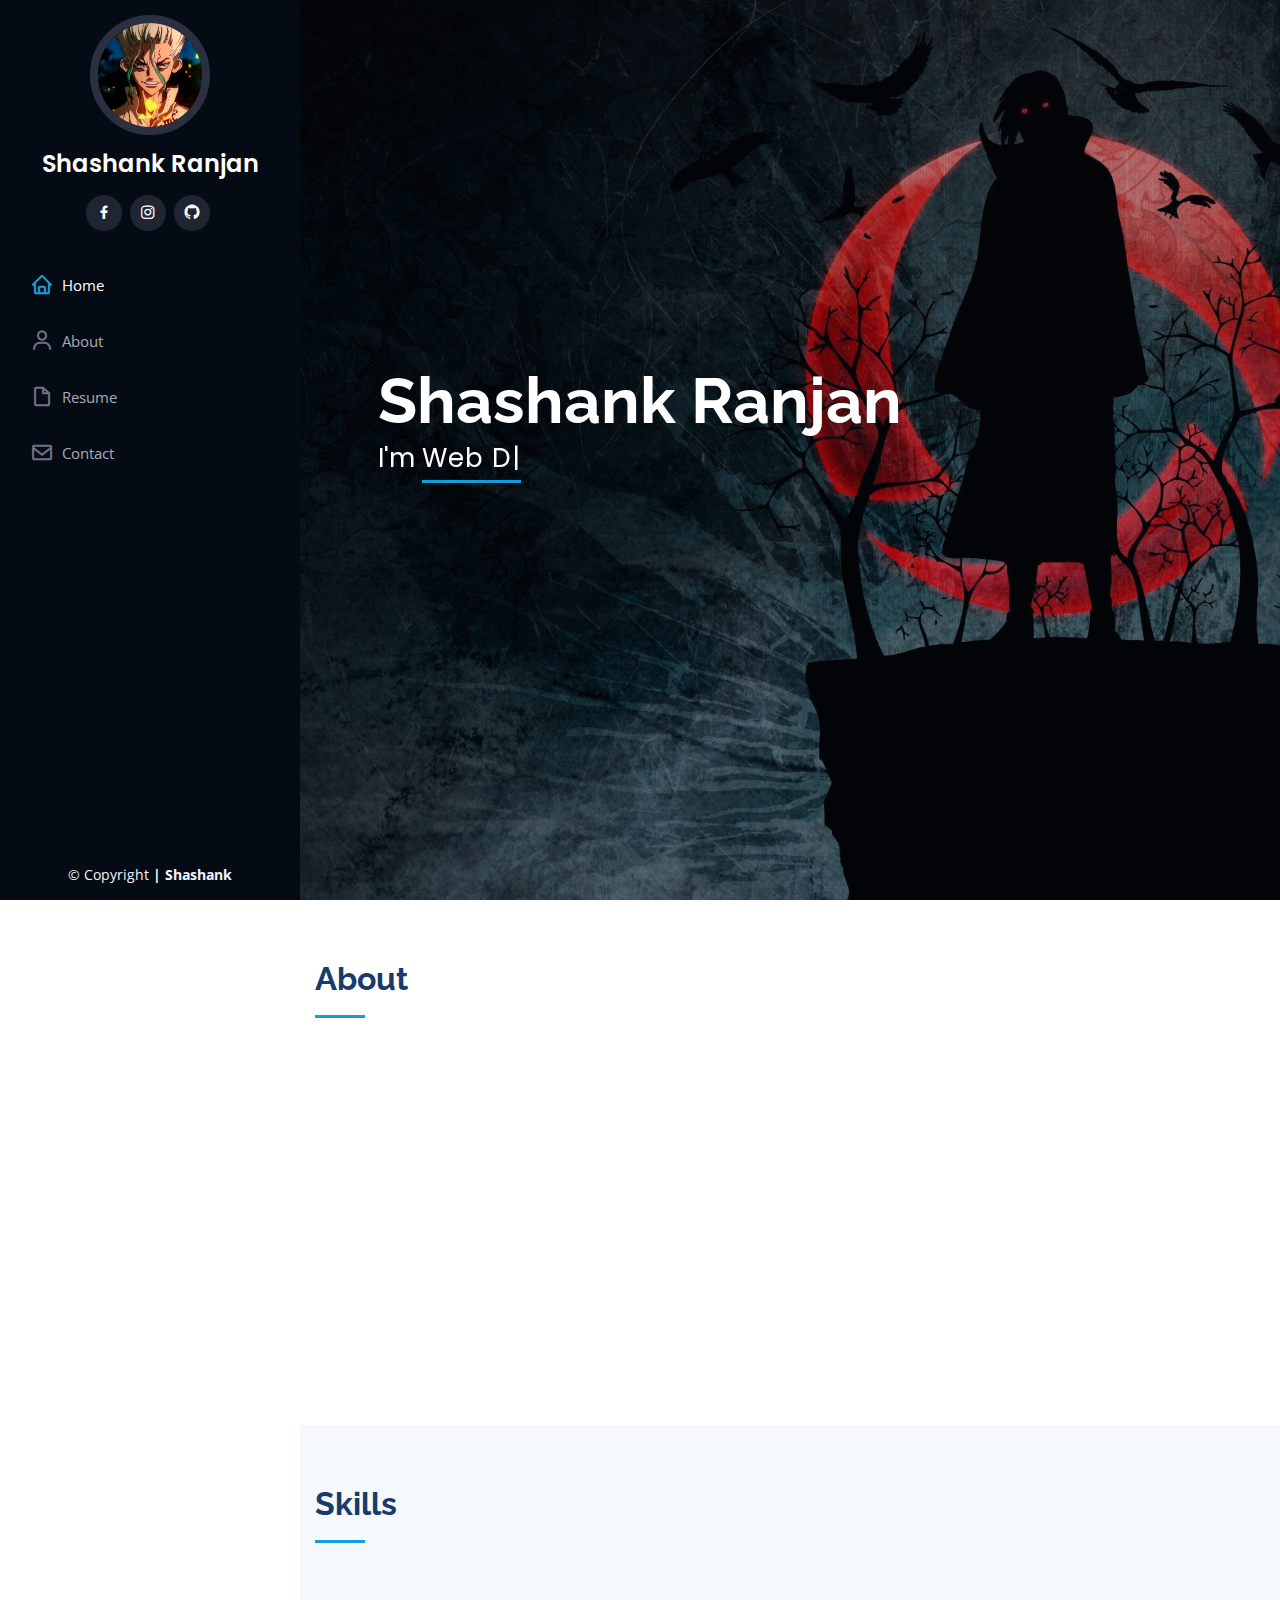
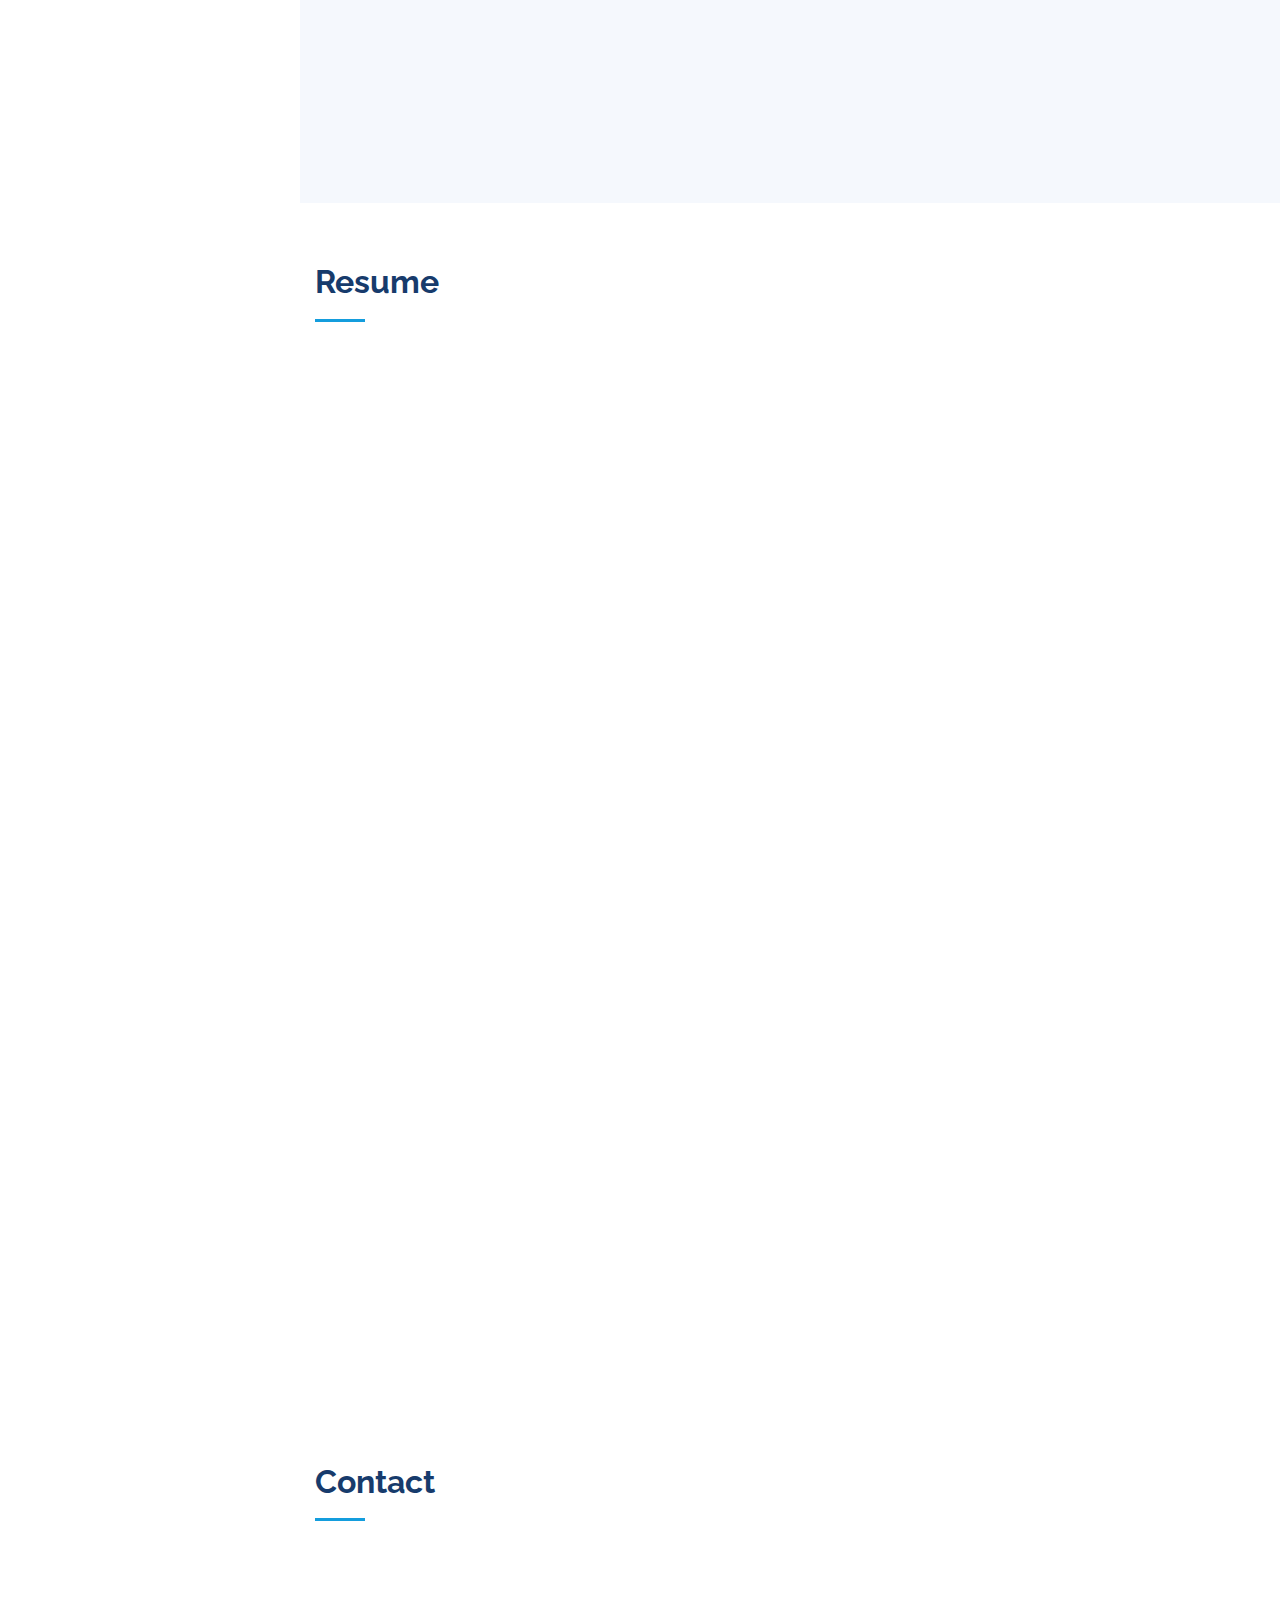
<file: index.html>
<!DOCTYPE html>
<html lang="en">

<head>
  <meta charset="utf-8">
  <meta content="width=device-width, initial-scale=1.0" name="viewport">

  <title>Portfolio</title>
  <meta content="" name="description">
  <meta content="" name="keywords">

  <!-- Favicons -->
  <link href="assets/img/skull.jpg" rel="icon">
  <link href="assets/img/apple-touch-icon.png" rel="apple-touch-icon">

  <!-- Google Fonts -->
  <link href="https://fonts.googleapis.com/css?family=Open+Sans:300,300i,400,400i,600,600i,700,700i|Raleway:300,300i,400,400i,500,500i,600,600i,700,700i|Poppins:300,300i,400,400i,500,500i,600,600i,700,700i" rel="stylesheet">

  <!-- Vendor CSS Files -->
  <link href="assets/vendor/bootstrap/css/bootstrap.min.css" rel="stylesheet">
  <link href="assets/vendor/icofont/icofont.min.css" rel="stylesheet">
  <link href="assets/vendor/boxicons/css/boxicons.min.css" rel="stylesheet">
  <link href="assets/vendor/venobox/venobox.css" rel="stylesheet">
  <link href="assets/vendor/owl.carousel/assets/owl.carousel.min.css" rel="stylesheet">
  <link href="assets/vendor/aos/aos.css" rel="stylesheet">


  <link href="assets/css/style.css" rel="stylesheet">


</head>

<body>


  <button type="button" class="mobile-nav-toggle d-xl-none"><i class="icofont-navigation-menu"></i></button>


  <header id="header">
    <div class="d-flex flex-column">

      <div class="profile">
        <img src="assets/img/sn.png" alt="" class="img-fluid rounded-circle">
        <h1 class="text-light"><a href="index.html">Shashank Ranjan</a></h1>
        <div class="social-links mt-3 text-center">
          <a href="https://www.facebook.com/profile.php?id=100008294084945" class="facebook"><i class="bx bxl-facebook"></i></a>
          <a href="https://instagram.com/ig_immortal__gaming__?igshid=1woh7ua8ydii" class="instagram"><i class="bx bxl-instagram"></i></a>
          <a href="https://github.com/IM-Shashank1" class="github"><i class="bx bxl-github"></i></a>
        </div>
      </div>

      <nav class="nav-menu">
        <ul>
          <li class="active"><a href="index.html"><i class="bx bx-home"></i> <span>Home</span></a></li>
          <li><a href="#about"><i class="bx bx-user"></i> <span>About</span></a></li>
          <li><a href="#resume"><i class="bx bx-file-blank"></i> <span>Resume</span></a></li>
          <li><a href="#contact"><i class="bx bx-envelope"></i> Contact</a></li>

        </ul>
      </nav>
      <button type="button" class="mobile-nav-toggle d-xl-none"><i class="icofont-navigation-menu"></i></button>

    </div>
  </header>


  <section id="hero" class="d-flex flex-column justify-content-center align-items-center">
    <div class="hero-container" data-aos="fade-in">
      <h1>Shashank Ranjan</h1>
      <p>I'm <span class="typed" data-typed-items="Web Designer, Developer, Freelancer, Programmer"></span></p>
    </div>
  </section>

  <main id="main">


    <section id="about" class="about">
      <div class="container">

        <div class="section-title">
          <h2>About</h2>
          <p></p>
        </div>

        <div class="row">
          <div class="col-lg-4" data-aos="fade-right">
            <img src="assets/img/face.png" class="img-fluid" alt="">
          </div>
          <div class="col-lg-8 pt-4 pt-lg-0 content" data-aos="fade-left">
            <h3>Full Stack Web Developer &amp; Graphic Designer.</h3>
            <p class="font-italic">
            </p>
            <div class="row">
              <div class="col-lg-6">
                <ul>
                  <li><i class="icofont-rounded-right"></i> <strong>Birthday:</strong> 7 NOV 1998</li>
                  <li><i class="icofont-rounded-right"></i> <strong>Website:</strong> https://im-shashank.000webhostapp.com/</li>
                  <li><i class="icofont-rounded-right"></i> <strong>Phone:</strong> +91 916xxxxx89</li>
                  <li><i class="icofont-rounded-right"></i> <strong>City:</strong> Delhi, India</li>
                </ul>
              </div>
              <div class="col-lg-6">
                <ul>
                  <li><i class="icofont-rounded-right"></i> <strong>Age:</strong> 22</li>
                  <li><i class="icofont-rounded-right"></i> <strong>Degree:</strong> Graduation (In Progress)</li>
                  <li><i class="icofont-rounded-right"></i> <strong>PhEmailone:</strong> iimmortal61@gmail.com</li>
                  <li><i class="icofont-rounded-right"></i> <strong>Freelance:</strong> Available</li>
                </ul>
              </div>
            </div>
          </div>
        </div>

      </div>
    </section>

    <section id="skills" class="skills section-bg">
      <div class="container">

        <div class="section-title">
          <h2>Skills</h2>
        </div>

        <div class="row skills-content">

          <div class="col-lg-6" data-aos="fade-up">

            <div class="progress">
              <span class="skill">HTML <i class="val">100%</i></span>
              <div class="progress-bar-wrap">
                <div class="progress-bar" role="progressbar" aria-valuenow="100" aria-valuemin="0" aria-valuemax="100"></div>
              </div>
            </div>

            <div class="progress">
              <span class="skill">CSS <i class="val">90%</i></span>
              <div class="progress-bar-wrap">
                <div class="progress-bar" role="progressbar" aria-valuenow="90" aria-valuemin="0" aria-valuemax="100"></div>
              </div>
            </div>

            <div class="progress">
              <span class="skill">Web pentesting <i class="val">75%</i></span>
              <div class="progress-bar-wrap">
                <div class="progress-bar" role="progressbar" aria-valuenow="75" aria-valuemin="0" aria-valuemax="100"></div>
              </div>
            </div>

          </div>

          <div class="col-lg-6" data-aos="fade-up" data-aos-delay="100">

            <div class="progress">
              <span class="skill">Python Programming <i class="val">80%</i></span>
              <div class="progress-bar-wrap">
                <div class="progress-bar" role="progressbar" aria-valuenow="80" aria-valuemin="0" aria-valuemax="100"></div>
              </div>
            </div>

            <div class="progress">
              <span class="skill">Information Security <i class="val">90%</i></span>
              <div class="progress-bar-wrap">
                <div class="progress-bar" role="progressbar" aria-valuenow="90" aria-valuemin="0" aria-valuemax="100"></div>
              </div>
            </div>

            <div class="progress">
              <span class="skill">Photoshop <i class="val">55%</i></span>
              <div class="progress-bar-wrap">
                <div class="progress-bar" role="progressbar" aria-valuenow="55" aria-valuemin="0" aria-valuemax="100"></div>
              </div>
            </div>

          </div>

        </div>

      </div>
    </section>
    <section id="resume" class="resume">
      <div class="container">

        <div class="section-title">
          <h2>Resume</h2>
          <p></p>
        </div>

        <div class="row">
          <div class="col-lg-6" data-aos="fade-up">
            <h3 class="resume-title">Sumary</h3>
            <div class="resume-item pb-0">
              <h4>Shashank Ranjan</h4>
              <p><em></em></p>
              <ul>
                <li>Faridabad, India</li>
                <li>(+91) 9162xxxx89</li>
                <li>iimmortal@gmail.com</li>
              </ul>
            </div>

            <h3 class="resume-title">Education</h3>
            <div class="resume-item">
              <h4>BACHELOR OF TECHNOLOGY IN COMPUTER SCIENCE ENGINEERING</h4>
              <h5>2018 - 2022 (In Progress)</h5>
              <p><em>Manav Rachna International Institute of Research & Studies</em></p>
              <p><em>Average SGPA - 7.6</em></p>
            </div>
            <div class="resume-item">
              <h4>Certification In Info security</h4>
              <h5>2017</h5>
              <p><em>ICETL,Patna</em></p>
              <p><em>Grade - A+</em></p>
            </div>
            <div class="resume-item">
              <h4>SENIOR SCHOOL CERTIFICATE EXAMINATION, CBSE</h4>
              <h5>2016</h5>
              <p><em>Kendriya Vidyalaya Jawaharnagar, Sutihara</em></p>
              <p><em>percentage - 63.2%</em></p>
            </div>
            <div class="resume-item">
              <h4>SECONDARY SCHOOL CERTIFICATE EXAMINATION, CBSE</h4>
              <h5>2014</h5>
              <p><em>Kendriya Vidyalaya Jawaharnagar, Sutihara</em></p>
              <p><em>CGPA - 8.6</em></p>
            </div>
          </div>
          <div class="col-lg-6" data-aos="fade-up" data-aos-delay="100">
            <h3 class="resume-title">Professional Experience</h3>
            <div class="resume-item">
              <h4>Website Penetration Testing & Bug Bounty Hunting</h4>
              <h5>2019 - Present</h5>
              <p><em>Self </em></p>
            </div>
            <div class="resume-item">
              <h4>Information security Analysis</h4>
              <h5>2017 - 2018</h5>
              <p><em>ICETL, Patna</em></p>
            </div>
          </div>
        </div>
      </div>
    </section>
    <section id="contact" class="contact">
      <div class="container">

        <div class="section-title">
          <h2>Contact</h2>
        </div>

        <div class="row" data-aos="fade-in">

          <div class="col-lg-5 d-flex align-items-stretch">
            <div class="info">
              <div class="address">
              </div>

              <div class="email">
                <i class="icofont-envelope"></i>
                <h4>Email:</h4>
                <p>iimmortal61@gmail.com</p>
              </div>

              <div class="phone">
                <i class="icofont-phone"></i>
                <h4>Call:</h4>
                <p>+91 9162xxxx89</p>
          </div>
        </div>
      </div>
    </section>
  </main>
  <footer id="footer">
    <div class="container">
      <div class="copyright">
        &copy; Copyright <strong><span>| Shashank</span></strong>
      </div>
    </div>
  </footer>

  <a href="#" class="back-to-top"><i class="icofont-simple-up"></i></a>


  <script src="assets/vendor/jquery/jquery.min.js"></script>
  <script src="assets/vendor/bootstrap/js/bootstrap.bundle.min.js"></script>
  <script src="assets/vendor/jquery.easing/jquery.easing.min.js"></script>
  <script src="assets/vendor/php-email-form/validate.js"></script>
  <script src="assets/vendor/waypoints/jquery.waypoints.min.js"></script>
  <script src="assets/vendor/counterup/counterup.min.js"></script>
  <script src="assets/vendor/isotope-layout/isotope.pkgd.min.js"></script>
  <script src="assets/vendor/venobox/venobox.min.js"></script>
  <script src="assets/vendor/owl.carousel/owl.carousel.min.js"></script>
  <script src="assets/vendor/typed.js/typed.min.js"></script>
  <script src="assets/vendor/aos/aos.js"></script>


  <script src="assets/js/main.js"></script>

</body>

</html>
</file>
<file: assets/vendor/venobox/venobox.css>
/* ------ venobox.css --------*/
.vbox-overlay *, .vbox-overlay *:before, .vbox-overlay *:after{
    -webkit-backface-visibility: hidden;
    -webkit-box-sizing:border-box;
    -moz-box-sizing:border-box;
    box-sizing:border-box;
}
.vbox-overlay * { 
    -webkit-backface-visibility: visible;
    backface-visibility: visible;
}
.vbox-overlay{
    display: -webkit-flex;
    display: flex;
    -webkit-flex-direction: column;
    flex-direction: column;
    -webkit-justify-content: center;
    justify-content: center;
    -webkit-align-items: center;
    align-items: center;
    position: fixed;
    left: 0;
    top: 0;
    bottom: 0;
    right: 0;
    z-index: 999999;
}

/* ----- navigation ----- */
.vbox-title{
    width: 100%;
    height: 40px;
    float: left;
    text-align: center;
    line-height: 28px;
    font-size: 12px;
    padding: 6px 50px;
    overflow: hidden;
    position: fixed;
    display: none;
    left: 0;
    z-index: 89;
}
.vbox-close{
    cursor: pointer;
    position: fixed;
    top: -1px;
    right: 0;
    width: 50px;
    height: 40px;
    padding: 6px;
    display: block;
    background-position:10px center;
    overflow: hidden;
    font-size: 24px;
    line-height: 1;
    text-align: center;
    z-index: 99;
}
.vbox-left{
    cursor: pointer;
    position: fixed;
    left: 0;
    height: 40px;
    overflow: hidden;
    line-height: 28px;
    font-size: 12px;
    z-index: 99;
    display: flex;
    align-items:center;
}
.vbox-num{
    display: inline-block;
    margin: 6px 0 6px 15px;
}
/* ----- Social share ----- */
.vbox-share{
    line-height: 28px;
    font-size: 12px;
    overflow: hidden;
    position: fixed;
    left: 0;
    z-index: 98;
    display: flex;
    align-items:center;
    justify-content: center;
    width: 100%;
    text-align: center;
}
.vbox-share svg{
    max-height: 28px;
    width: 28px;
    z-index: 10;
    margin-left: 12px;
    margin-top: 6px;
    margin-bottom: 6px;
    vertical-align: middle;
}


/* ----- navigation ARROWS ----- */
.vbox-next, .vbox-prev{
    position: fixed;
    top: 50%;
    margin-top: -15px;
    overflow: hidden;
    cursor: pointer;
    display: block;
    width: 45px;
    height: 45px;
    z-index: 99;
}
.vbox-next span, .vbox-prev span{
    position: relative;
    width: 20px;
    height: 20px;
    border: 2px solid transparent;
    border-top-color: #B6B6B6;
    border-right-color: #B6B6B6;
    text-indent: -100px;
    position: absolute;
    top: 8px;
    display: block;
}
.vbox-prev{
    left: 15px;
}
.vbox-next{
    right: 15px;
}
.vbox-prev span{
    left: 10px;
    -ms-transform: rotate(-135deg);
    -webkit-transform: rotate(-135deg);
    transform: rotate(-135deg);
}
.vbox-next span{
    -ms-transform: rotate(45deg);
    -webkit-transform: rotate(45deg);
    transform: rotate(45deg);
    right: 10px;
}
/* ------- inline window ------ */
.vbox-inline{
    width: 420px;
    height: 315px;
    height: 70vh;
    padding: 10px;
    background: #fff;
    margin: 0 auto;
    overflow: auto;
    text-align: left;
}
/* ------- Video & iFrames window ------ */
.venoframe{
    max-width: 100%;
    width: 100%;
    border: none;
    width: 100%;
    height: 260px;
    height: 70vh;
}
.venoframe.vbvid{
    height: 260px;
}
@media (min-width: 768px) {
    .venoframe, .vbox-inline{
        width: 90%;
        height: 360px;
        height: 70vh;
    }
    .venoframe.vbvid{
        width: 640px;
        height: 360px;
    }
}
@media (min-width: 992px) {
    .venoframe, .vbox-inline{
        max-width: 1200px;
        width: 80%;
        height: 540px;
        height: 70vh;
    }
    .venoframe.vbvid{
        width: 960px;
        height: 540px;
    }
}
/* 
Please do NOT edit this part! 
or at least read this note: http://i.imgur.com/7C0ws9e.gif
*/
.vbox-open{
    overflow: hidden;
}
.vbox-container{
    position: absolute;
    left: 0;
    right: 0;
    top: 0;
    bottom: 0;
    overflow-x: hidden;
    overflow-y: scroll;
    overflow-scrolling: touch;
    -webkit-overflow-scrolling: touch;
    z-index: 20;
    max-height: 100%;

}

.vbox-content{
    text-align: center;
    float: left;
    width: 100%;
    position: relative;
    overflow: hidden;
    padding: 20px 4%;
}
.vbox-container img{
    max-width: 100%;
    height: auto;
}
.vbox-figlio{
    box-shadow: 0 0 12px rgba(0,0,0,0.19), 0 6px 6px rgba(0,0,0,0.23);
    max-width: 100%;
    text-align: initial;
}
img.vbox-figlio{
    -webkit-user-select: none;
-khtml-user-select: none;
-moz-user-select: none;
-o-user-select: none;
user-select: none;
}
.vbox-content.swipe-left{
    margin-left: -200px !important;
}
.vbox-content.swipe-right{
    margin-left: 200px !important;
}
.vbox-animated{
    webkit-transition: margin 300ms ease-out;
    transition: margin 300ms ease-out;
}

/* ---------- preloader ----------
 * SPINKIT 
 * http://tobiasahlin.com/spinkit/
-------------------------------- */
.sk-double-bounce,.sk-rotating-plane{width:40px;height:40px;margin:40px auto}.sk-rotating-plane{background-color:#333;-webkit-animation:sk-rotatePlane 1.2s infinite ease-in-out;animation:sk-rotatePlane 1.2s infinite ease-in-out}@-webkit-keyframes sk-rotatePlane{0%{-webkit-transform:perspective(120px) rotateX(0) rotateY(0);transform:perspective(120px) rotateX(0) rotateY(0)}50%{-webkit-transform:perspective(120px) rotateX(-180.1deg) rotateY(0);transform:perspective(120px) rotateX(-180.1deg) rotateY(0)}100%{-webkit-transform:perspective(120px) rotateX(-180deg) rotateY(-179.9deg);transform:perspective(120px) rotateX(-180deg) rotateY(-179.9deg)}}@keyframes sk-rotatePlane{0%{-webkit-transform:perspective(120px) rotateX(0) rotateY(0);transform:perspective(120px) rotateX(0) rotateY(0)}50%{-webkit-transform:perspective(120px) rotateX(-180.1deg) rotateY(0);transform:perspective(120px) rotateX(-180.1deg) rotateY(0)}100%{-webkit-transform:perspective(120px) rotateX(-180deg) rotateY(-179.9deg);transform:perspective(120px) rotateX(-180deg) rotateY(-179.9deg)}}.sk-double-bounce{position:relative}.sk-double-bounce .sk-child{width:100%;height:100%;border-radius:50%;background-color:#333;opacity:.6;position:absolute;top:0;left:0;-webkit-animation:sk-doubleBounce 2s infinite ease-in-out;animation:sk-doubleBounce 2s infinite ease-in-out}.sk-chasing-dots .sk-child,.sk-spinner-pulse,.sk-three-bounce .sk-child{background-color:#333;border-radius:100%}.sk-double-bounce .sk-double-bounce2{-webkit-animation-delay:-1s;animation-delay:-1s}@-webkit-keyframes sk-doubleBounce{0%,100%{-webkit-transform:scale(0);transform:scale(0)}50%{-webkit-transform:scale(1);transform:scale(1)}}@keyframes sk-doubleBounce{0%,100%{-webkit-transform:scale(0);transform:scale(0)}50%{-webkit-transform:scale(1);transform:scale(1)}}.sk-wave{margin:40px auto;width:50px;height:40px;text-align:center;font-size:10px}.sk-wave .sk-rect{background-color:#333;height:100%;width:6px;display:inline-block;-webkit-animation:sk-waveStretchDelay 1.2s infinite ease-in-out;animation:sk-waveStretchDelay 1.2s infinite ease-in-out}.sk-wave .sk-rect1{-webkit-animation-delay:-1.2s;animation-delay:-1.2s}.sk-wave .sk-rect2{-webkit-animation-delay:-1.1s;animation-delay:-1.1s}.sk-wave .sk-rect3{-webkit-animation-delay:-1s;animation-delay:-1s}.sk-wave .sk-rect4{-webkit-animation-delay:-.9s;animation-delay:-.9s}.sk-wave .sk-rect5{-webkit-animation-delay:-.8s;animation-delay:-.8s}@-webkit-keyframes sk-waveStretchDelay{0%,100%,40%{-webkit-transform:scaleY(.4);transform:scaleY(.4)}20%{-webkit-transform:scaleY(1);transform:scaleY(1)}}@keyframes sk-waveStretchDelay{0%,100%,40%{-webkit-transform:scaleY(.4);transform:scaleY(.4)}20%{-webkit-transform:scaleY(1);transform:scaleY(1)}}.sk-wandering-cubes{margin:40px auto;width:40px;height:40px;position:relative}.sk-wandering-cubes .sk-cube{background-color:#333;width:10px;height:10px;position:absolute;top:0;left:0;-webkit-animation:sk-wanderingCube 1.8s ease-in-out -1.8s infinite both;animation:sk-wanderingCube 1.8s ease-in-out -1.8s infinite both}.sk-chasing-dots,.sk-spinner-pulse{width:40px;height:40px;margin:40px auto}.sk-wandering-cubes .sk-cube2{-webkit-animation-delay:-.9s;animation-delay:-.9s}@-webkit-keyframes sk-wanderingCube{0%{-webkit-transform:rotate(0);transform:rotate(0)}25%{-webkit-transform:translateX(30px) rotate(-90deg) scale(.5);transform:translateX(30px) rotate(-90deg) scale(.5)}50%{-webkit-transform:translateX(30px) translateY(30px) rotate(-179deg);transform:translateX(30px) translateY(30px) rotate(-179deg)}50.1%{-webkit-transform:translateX(30px) translateY(30px) rotate(-180deg);transform:translateX(30px) translateY(30px) rotate(-180deg)}75%{-webkit-transform:translateX(0) translateY(30px) rotate(-270deg) scale(.5);transform:translateX(0) translateY(30px) rotate(-270deg) scale(.5)}100%{-webkit-transform:rotate(-360deg);transform:rotate(-360deg)}}@keyframes sk-wanderingCube{0%{-webkit-transform:rotate(0);transform:rotate(0)}25%{-webkit-transform:translateX(30px) rotate(-90deg) scale(.5);transform:translateX(30px) rotate(-90deg) scale(.5)}50%{-webkit-transform:translateX(30px) translateY(30px) rotate(-179deg);transform:translateX(30px) translateY(30px) rotate(-179deg)}50.1%{-webkit-transform:translateX(30px) translateY(30px) rotate(-180deg);transform:translateX(30px) translateY(30px) rotate(-180deg)}75%{-webkit-transform:translateX(0) translateY(30px) rotate(-270deg) scale(.5);transform:translateX(0) translateY(30px) rotate(-270deg) scale(.5)}100%{-webkit-transform:rotate(-360deg);transform:rotate(-360deg)}}.sk-spinner-pulse{-webkit-animation:sk-pulseScaleOut 1s infinite ease-in-out;animation:sk-pulseScaleOut 1s infinite ease-in-out}@-webkit-keyframes sk-pulseScaleOut{0%{-webkit-transform:scale(0);transform:scale(0)}100%{-webkit-transform:scale(1);transform:scale(1);opacity:0}}@keyframes sk-pulseScaleOut{0%{-webkit-transform:scale(0);transform:scale(0)}100%{-webkit-transform:scale(1);transform:scale(1);opacity:0}}.sk-chasing-dots{position:relative;text-align:center;-webkit-animation:sk-chasingDotsRotate 2s infinite linear;animation:sk-chasingDotsRotate 2s infinite linear}.sk-chasing-dots .sk-child{width:60%;height:60%;display:inline-block;position:absolute;top:0;-webkit-animation:sk-chasingDotsBounce 2s infinite ease-in-out;animation:sk-chasingDotsBounce 2s infinite ease-in-out}.sk-chasing-dots .sk-dot2{top:auto;bottom:0;-webkit-animation-delay:-1s;animation-delay:-1s}@-webkit-keyframes sk-chasingDotsRotate{100%{-webkit-transform:rotate(360deg);transform:rotate(360deg)}}@keyframes sk-chasingDotsRotate{100%{-webkit-transform:rotate(360deg);transform:rotate(360deg)}}@-webkit-keyframes sk-chasingDotsBounce{0%,100%{-webkit-transform:scale(0);transform:scale(0)}50%{-webkit-transform:scale(1);transform:scale(1)}}@keyframes sk-chasingDotsBounce{0%,100%{-webkit-transform:scale(0);transform:scale(0)}50%{-webkit-transform:scale(1);transform:scale(1)}}.sk-three-bounce{margin:40px auto;width:80px;text-align:center}.sk-three-bounce .sk-child{width:20px;height:20px;display:inline-block;-webkit-animation:sk-three-bounce 1.4s ease-in-out 0s infinite both;animation:sk-three-bounce 1.4s ease-in-out 0s infinite both}.sk-circle .sk-child:before,.sk-fading-circle .sk-circle:before{display:block;border-radius:100%;content:'';background-color:#333}.sk-three-bounce .sk-bounce1{-webkit-animation-delay:-.32s;animation-delay:-.32s}.sk-three-bounce .sk-bounce2{-webkit-animation-delay:-.16s;animation-delay:-.16s}@-webkit-keyframes sk-three-bounce{0%,100%,80%{-webkit-transform:scale(0);transform:scale(0)}40%{-webkit-transform:scale(1);transform:scale(1)}}@keyframes sk-three-bounce{0%,100%,80%{-webkit-transform:scale(0);transform:scale(0)}40%{-webkit-transform:scale(1);transform:scale(1)}}.sk-circle{margin:40px auto;width:40px;height:40px;position:relative}.sk-circle .sk-child{width:100%;height:100%;position:absolute;left:0;top:0}.sk-circle .sk-child:before{margin:0 auto;width:15%;height:15%;-webkit-animation:sk-circleBounceDelay 1.2s infinite ease-in-out both;animation:sk-circleBounceDelay 1.2s infinite ease-in-out both}.sk-circle .sk-circle2{-webkit-transform:rotate(30deg);-ms-transform:rotate(30deg);transform:rotate(30deg)}.sk-circle .sk-circle3{-webkit-transform:rotate(60deg);-ms-transform:rotate(60deg);transform:rotate(60deg)}.sk-circle .sk-circle4{-webkit-transform:rotate(90deg);-ms-transform:rotate(90deg);transform:rotate(90deg)}.sk-circle .sk-circle5{-webkit-transform:rotate(120deg);-ms-transform:rotate(120deg);transform:rotate(120deg)}.sk-circle .sk-circle6{-webkit-transform:rotate(150deg);-ms-transform:rotate(150deg);transform:rotate(150deg)}.sk-circle .sk-circle7{-webkit-transform:rotate(180deg);-ms-transform:rotate(180deg);transform:rotate(180deg)}.sk-circle .sk-circle8{-webkit-transform:rotate(210deg);-ms-transform:rotate(210deg);transform:rotate(210deg)}.sk-circle .sk-circle9{-webkit-transform:rotate(240deg);-ms-transform:rotate(240deg);transform:rotate(240deg)}.sk-circle .sk-circle10{-webkit-transform:rotate(270deg);-ms-transform:rotate(270deg);transform:rotate(270deg)}.sk-circle .sk-circle11{-webkit-transform:rotate(300deg);-ms-transform:rotate(300deg);transform:rotate(300deg)}.sk-circle .sk-circle12{-webkit-transform:rotate(330deg);-ms-transform:rotate(330deg);transform:rotate(330deg)}.sk-circle .sk-circle2:before{-webkit-animation-delay:-1.1s;animation-delay:-1.1s}.sk-circle .sk-circle3:before{-webkit-animation-delay:-1s;animation-delay:-1s}.sk-circle .sk-circle4:before{-webkit-animation-delay:-.9s;animation-delay:-.9s}.sk-circle .sk-circle5:before{-webkit-animation-delay:-.8s;animation-delay:-.8s}.sk-circle .sk-circle6:before{-webkit-animation-delay:-.7s;animation-delay:-.7s}.sk-circle .sk-circle7:before{-webkit-animation-delay:-.6s;animation-delay:-.6s}.sk-circle .sk-circle8:before{-webkit-animation-delay:-.5s;animation-delay:-.5s}.sk-circle .sk-circle9:before{-webkit-animation-delay:-.4s;animation-delay:-.4s}.sk-circle .sk-circle10:before{-webkit-animation-delay:-.3s;animation-delay:-.3s}.sk-circle .sk-circle11:before{-webkit-animation-delay:-.2s;animation-delay:-.2s}.sk-circle .sk-circle12:before{-webkit-animation-delay:-.1s;animation-delay:-.1s}@-webkit-keyframes sk-circleBounceDelay{0%,100%,80%{-webkit-transform:scale(0);transform:scale(0)}40%{-webkit-transform:scale(1);transform:scale(1)}}@keyframes sk-circleBounceDelay{0%,100%,80%{-webkit-transform:scale(0);transform:scale(0)}40%{-webkit-transform:scale(1);transform:scale(1)}}.sk-cube-grid{width:40px;height:40px;margin:40px auto}.sk-cube-grid .sk-cube{width:33.33%;height:33.33%;background-color:#333;float:left;-webkit-animation:sk-cubeGridScaleDelay 1.3s infinite ease-in-out;animation:sk-cubeGridScaleDelay 1.3s infinite ease-in-out}.sk-cube-grid .sk-cube1{-webkit-animation-delay:.2s;animation-delay:.2s}.sk-cube-grid .sk-cube2{-webkit-animation-delay:.3s;animation-delay:.3s}.sk-cube-grid .sk-cube3{-webkit-animation-delay:.4s;animation-delay:.4s}.sk-cube-grid .sk-cube4{-webkit-animation-delay:.1s;animation-delay:.1s}.sk-cube-grid .sk-cube5{-webkit-animation-delay:.2s;animation-delay:.2s}.sk-cube-grid .sk-cube6{-webkit-animation-delay:.3s;animation-delay:.3s}.sk-cube-grid .sk-cube7{-webkit-animation-delay:0ms;animation-delay:0ms}.sk-cube-grid .sk-cube8{-webkit-animation-delay:.1s;animation-delay:.1s}.sk-cube-grid .sk-cube9{-webkit-animation-delay:.2s;animation-delay:.2s}@-webkit-keyframes sk-cubeGridScaleDelay{0%,100%,70%{-webkit-transform:scale3D(1,1,1);transform:scale3D(1,1,1)}35%{-webkit-transform:scale3D(0,0,1);transform:scale3D(0,0,1)}}@keyframes sk-cubeGridScaleDelay{0%,100%,70%{-webkit-transform:scale3D(1,1,1);transform:scale3D(1,1,1)}35%{-webkit-transform:scale3D(0,0,1);transform:scale3D(0,0,1)}}.sk-fading-circle{margin:40px auto;width:40px;height:40px;position:relative}.sk-fading-circle .sk-circle{width:100%;height:100%;position:absolute;left:0;top:0}.sk-fading-circle .sk-circle:before{margin:0 auto;width:15%;height:15%;-webkit-animation:sk-circleFadeDelay 1.2s infinite ease-in-out both;animation:sk-circleFadeDelay 1.2s infinite ease-in-out both}.sk-fading-circle .sk-circle2{-webkit-transform:rotate(30deg);-ms-transform:rotate(30deg);transform:rotate(30deg)}.sk-fading-circle .sk-circle3{-webkit-transform:rotate(60deg);-ms-transform:rotate(60deg);transform:rotate(60deg)}.sk-fading-circle .sk-circle4{-webkit-transform:rotate(90deg);-ms-transform:rotate(90deg);transform:rotate(90deg)}.sk-fading-circle .sk-circle5{-webkit-transform:rotate(120deg);-ms-transform:rotate(120deg);transform:rotate(120deg)}.sk-fading-circle .sk-circle6{-webkit-transform:rotate(150deg);-ms-transform:rotate(150deg);transform:rotate(150deg)}.sk-fading-circle .sk-circle7{-webkit-transform:rotate(180deg);-ms-transform:rotate(180deg);transform:rotate(180deg)}.sk-fading-circle .sk-circle8{-webkit-transform:rotate(210deg);-ms-transform:rotate(210deg);transform:rotate(210deg)}.sk-fading-circle .sk-circle9{-webkit-transform:rotate(240deg);-ms-transform:rotate(240deg);transform:rotate(240deg)}.sk-fading-circle .sk-circle10{-webkit-transform:rotate(270deg);-ms-transform:rotate(270deg);transform:rotate(270deg)}.sk-fading-circle .sk-circle11{-webkit-transform:rotate(300deg);-ms-transform:rotate(300deg);transform:rotate(300deg)}.sk-fading-circle .sk-circle12{-webkit-transform:rotate(330deg);-ms-transform:rotate(330deg);transform:rotate(330deg)}.sk-fading-circle .sk-circle2:before{-webkit-animation-delay:-1.1s;animation-delay:-1.1s}.sk-fading-circle .sk-circle3:before{-webkit-animation-delay:-1s;animation-delay:-1s}.sk-fading-circle .sk-circle4:before{-webkit-animation-delay:-.9s;animation-delay:-.9s}.sk-fading-circle .sk-circle5:before{-webkit-animation-delay:-.8s;animation-delay:-.8s}.sk-fading-circle .sk-circle6:before{-webkit-animation-delay:-.7s;animation-delay:-.7s}.sk-fading-circle .sk-circle7:before{-webkit-animation-delay:-.6s;animation-delay:-.6s}.sk-fading-circle .sk-circle8:before{-webkit-animation-delay:-.5s;animation-delay:-.5s}.sk-fading-circle .sk-circle9:before{-webkit-animation-delay:-.4s;animation-delay:-.4s}.sk-fading-circle .sk-circle10:before{-webkit-animation-delay:-.3s;animation-delay:-.3s}.sk-fading-circle .sk-circle11:before{-webkit-animation-delay:-.2s;animation-delay:-.2s}.sk-fading-circle .sk-circle12:before{-webkit-animation-delay:-.1s;animation-delay:-.1s}@-webkit-keyframes sk-circleFadeDelay{0%,100%,39%{opacity:0}40%{opacity:1}}@keyframes sk-circleFadeDelay{0%,100%,39%{opacity:0}40%{opacity:1}}.sk-folding-cube{margin:40px auto;width:40px;height:40px;position:relative;-webkit-transform:rotateZ(45deg);transform:rotateZ(45deg)}.sk-folding-cube .sk-cube{float:left;width:50%;height:50%;position:relative;-webkit-transform:scale(1.1);-ms-transform:scale(1.1);transform:scale(1.1)}.sk-folding-cube .sk-cube:before{content:'';position:absolute;top:0;left:0;width:100%;height:100%;background-color:#333;-webkit-animation:sk-foldCubeAngle 2.4s infinite linear both;animation:sk-foldCubeAngle 2.4s infinite linear both;-webkit-transform-origin:100% 100%;-ms-transform-origin:100% 100%;transform-origin:100% 100%}.sk-folding-cube .sk-cube2{-webkit-transform:scale(1.1) rotateZ(90deg);transform:scale(1.1) rotateZ(90deg)}.sk-folding-cube .sk-cube3{-webkit-transform:scale(1.1) rotateZ(180deg);transform:scale(1.1) rotateZ(180deg)}.sk-folding-cube .sk-cube4{-webkit-transform:scale(1.1) rotateZ(270deg);transform:scale(1.1) rotateZ(270deg)}.sk-folding-cube .sk-cube2:before{-webkit-animation-delay:.3s;animation-delay:.3s}.sk-folding-cube .sk-cube3:before{-webkit-animation-delay:.6s;animation-delay:.6s}.sk-folding-cube .sk-cube4:before{-webkit-animation-delay:.9s;animation-delay:.9s}@-webkit-keyframes sk-foldCubeAngle{0%,10%{-webkit-transform:perspective(140px) rotateX(-180deg);transform:perspective(140px) rotateX(-180deg);opacity:0}25%,75%{-webkit-transform:perspective(140px) rotateX(0);transform:perspective(140px) rotateX(0);opacity:1}100%,90%{-webkit-transform:perspective(140px) rotateY(180deg);transform:perspective(140px) rotateY(180deg);opacity:0}}@keyframes sk-foldCubeAngle{0%,10%{-webkit-transform:perspective(140px) rotateX(-180deg);transform:perspective(140px) rotateX(-180deg);opacity:0}25%,75%{-webkit-transform:perspective(140px) rotateX(0);transform:perspective(140px) rotateX(0);opacity:1}100%,90%{-webkit-transform:perspective(140px) rotateY(180deg);transform:perspective(140px) rotateY(180deg);opacity:0}}
</file>
<file: assets/css/style.css>
/**
* Template Name: iPortfolio - v1.5.0
* Template URL: https://bootstrapmade.com/iportfolio-bootstrap-portfolio-websites-template/
* Author: BootstrapMade.com
* License: https://bootstrapmade.com/license/
*/

/*--------------------------------------------------------------
# General
--------------------------------------------------------------*/
body {
  font-family: "Open Sans", sans-serif;
  color: #272829;
}

a {
  color: #149ddd;
}

a:hover {
  color: #37b3ed;
  text-decoration: none;
}

h1, h2, h3, h4, h5, h6 {
  font-family: "Raleway", sans-serif;
}

/*--------------------------------------------------------------
# Back to top button
--------------------------------------------------------------*/
.back-to-top {
  position: fixed;
  display: none;
  width: 40px;
  height: 40px;
  border-radius: 50px;
  right: 15px;
  bottom: 15px;
  background: #149ddd;
  color: #fff;
  transition: display 0.5s ease-in-out;
  z-index: 99999;
}

.back-to-top i {
  font-size: 24px;
  position: absolute;
  top: 7px;
  left: 8px;
}

.back-to-top:hover {
  color: #fff;
  background: #2eafec;
  transition: background 0.2s ease-in-out;
}

/*--------------------------------------------------------------
# Header
--------------------------------------------------------------*/
#header {
  position: fixed;
  top: 0;
  left: 0;
  bottom: 0;
  width: 300px;
  transition: all ease-in-out 0.5s;
  z-index: 9997;
  transition: all 0.5s;
  padding: 0 15px;
  background: #040b14;
  overflow-y: auto;
}

#header .profile img {
  margin: 15px auto;
  display: block;
  width: 120px;
  border: 8px solid #2c2f3f;
}

#header .profile h1 {
  font-size: 24px;
  margin: 0;
  padding: 0;
  font-weight: 600;
  -moz-text-align-last: center;
  text-align-last: center;
  font-family: "Poppins", sans-serif;
}

#header .profile h1 a, #header .profile h1 a:hover {
  color: #fff;
  text-decoration: none;
}

#header .profile .social-links a {
  font-size: 18px;
  display: inline-block;
  background: #212431;
  color: #fff;
  line-height: 1;
  padding: 8px 0;
  margin-right: 4px;
  border-radius: 50%;
  text-align: center;
  width: 36px;
  height: 36px;
  transition: 0.3s;
}

#header .profile .social-links a:hover {
  background: #149ddd;
  color: #fff;
  text-decoration: none;
}

#main {
  margin-left: 300px;
}

@media (max-width: 1199px) {
  #header {
    left: -300px;
  }
  #main {
    margin-left: 0;
  }
}

/*--------------------------------------------------------------
# Navigation Menu
--------------------------------------------------------------*/
/* Desktop Navigation */
.nav-menu {
  padding-top: 30px;
}

.nav-menu * {
  margin: 0;
  padding: 0;
  list-style: none;
}

.nav-menu > ul > li {
  position: relative;
  white-space: nowrap;
}

.nav-menu a {
  display: flex;
  align-items: center;
  color: #a8a9b4;
  padding: 12px 15px;
  margin-bottom: 8px;
  transition: 0.3s;
  font-size: 15px;
}

.nav-menu a i {
  font-size: 24px;
  padding-right: 8px;
  color: #6f7180;
}

.nav-menu a:hover, .nav-menu .active > a, .nav-menu li:hover > a {
  text-decoration: none;
  color: #fff;
}

.nav-menu a:hover i, .nav-menu .active > a i, .nav-menu li:hover > a i {
  color: #149ddd;
}

/* Mobile Navigation */
.mobile-nav-toggle {
  position: fixed;
  right: 15px;
  top: 15px;
  z-index: 9998;
  border: 0;
  background: none;
  font-size: 24px;
  transition: all 0.4s;
  outline: none !important;
  line-height: 1;
  cursor: pointer;
  text-align: right;
}

.mobile-nav-toggle i {
  color: #149ddd;
}

.mobile-nav-active {
  overflow: hidden;
}

.mobile-nav-active #header {
  left: 0;
}

.mobile-nav-active .mobile-nav-toggle i {
  color: #fff;
}

/*--------------------------------------------------------------
# Hero Section
--------------------------------------------------------------*/
#hero {
  width: 100%;
  height: 100vh;
  background: url("../img/hero-bg.jpg") top center;
  background-size: cover;
}

#hero:before {
  content: "";
  background: rgba(5, 13, 24, 0.3);
  position: absolute;
  bottom: 0;
  top: 0;
  left: 0;
  right: 0;
  z-index: 1;
}

#hero .hero-container {
  position: relative;
  z-index: 2;
  min-width: 300px;
}

#hero h1 {
  margin: 0 0 10px 0;
  font-size: 64px;
  font-weight: 700;
  line-height: 56px;
  color: #fff;
}

#hero p {
  color: #fff;
  margin-bottom: 50px;
  font-size: 26px;
  font-family: "Poppins", sans-serif;
}

#hero p span {
  color: #fff;
  padding-bottom: 4px;
  letter-spacing: 1px;
  border-bottom: 3px solid #149ddd;
}

@media (min-width: 1024px) {
  #hero {
    background-attachment: fixed;
  }
}

@media (max-width: 768px) {
  #hero h1 {
    font-size: 28px;
    line-height: 36px;
  }
  #hero h2 {
    font-size: 18px;
    line-height: 24px;
    margin-bottom: 30px;
  }
}

/*--------------------------------------------------------------
# Sections General
--------------------------------------------------------------*/
section {
  padding: 60px 0;
  overflow: hidden;
}

.section-bg {
  background: #f5f8fd;
}

.section-title {
  padding-bottom: 30px;
}

.section-title h2 {
  font-size: 32px;
  font-weight: bold;
  margin-bottom: 20px;
  padding-bottom: 20px;
  position: relative;
  color: #173b6c;
}

.section-title h2::after {
  content: '';
  position: absolute;
  display: block;
  width: 50px;
  height: 3px;
  background: #149ddd;
  bottom: 0;
  left: 0;
}

.section-title p {
  margin-bottom: 0;
}

/*--------------------------------------------------------------
# About
--------------------------------------------------------------*/
.about .content h3 {
  font-weight: 700;
  font-size: 26px;
  color: #173b6c;
}

.about .content ul {
  list-style: none;
  padding: 0;
}

.about .content ul li {
  padding-bottom: 10px;
}

.about .content ul i {
  font-size: 20px;
  padding-right: 2px;
  color: #149ddd;
}

.about .content p:last-child {
  margin-bottom: 0;
}

/*--------------------------------------------------------------
# Facts
--------------------------------------------------------------*/
.facts {
  padding-bottom: 30px;
}

.facts .count-box {
  padding: 30px;
  width: 100%;
}

.facts .count-box i {
  display: block;
  font-size: 44px;
  color: #149ddd;
  float: left;
}

.facts .count-box span {
  font-size: 48px;
  line-height: 40px;
  display: block;
  font-weight: 700;
  color: #050d18;
  margin-left: 60px;
}

.facts .count-box p {
  padding: 15px 0 0 0;
  margin: 0 0 0 60px;
  font-family: "Raleway", sans-serif;
  font-size: 14px;
  color: #122f57;
}

.facts .count-box a {
  font-weight: 600;
  display: block;
  margin-top: 20px;
  color: #122f57;
  font-size: 15px;
  font-family: "Poppins", sans-serif;
  transition: ease-in-out 0.3s;
}

.facts .count-box a:hover {
  color: #1f5297;
}

/*--------------------------------------------------------------
# Akills
--------------------------------------------------------------*/
.skills .progress {
  height: 50px;
  display: block;
  background: none;
}

.skills .progress .skill {
  padding: 10px 0;
  margin: 0 0 6px 0;
  text-transform: uppercase;
  display: block;
  font-weight: 600;
  font-family: "Poppins", sans-serif;
  color: #050d18;
}

.skills .progress .skill .val {
  float: right;
  font-style: normal;
}

.skills .progress-bar-wrap {
  background: #dce8f8;
}

.skills .progress-bar {
  width: 1px;
  height: 10px;
  transition: .9s;
  background-color: #149ddd;
}

/*--------------------------------------------------------------
# Resume
--------------------------------------------------------------*/
.resume .resume-title {
  font-size: 26px;
  font-weight: 700;
  margin-top: 20px;
  margin-bottom: 20px;
  color: #050d18;
}

.resume .resume-item {
  padding: 0 0 20px 20px;
  margin-top: -2px;
  border-left: 2px solid #1f5297;
  position: relative;
}

.resume .resume-item h4 {
  line-height: 18px;
  font-size: 18px;
  font-weight: 600;
  text-transform: uppercase;
  font-family: "Poppins", sans-serif;
  color: #050d18;
  margin-bottom: 10px;
}

.resume .resume-item h5 {
  font-size: 16px;
  background: #e4edf9;
  padding: 5px 15px;
  display: inline-block;
  font-weight: 600;
  margin-bottom: 10px;
}

.resume .resume-item ul {
  padding-left: 20px;
}

.resume .resume-item ul li {
  padding-bottom: 10px;
}

.resume .resume-item:last-child {
  padding-bottom: 0;
}

.resume .resume-item::before {
  content: "";
  position: absolute;
  width: 16px;
  height: 16px;
  border-radius: 50px;
  left: -9px;
  top: 0;
  background: #fff;
  border: 2px solid #1f5297;
}

/*--------------------------------------------------------------
# Portfolio
--------------------------------------------------------------*/
.portfolio .portfolio-item {
  margin-bottom: 30px;
}

.portfolio #portfolio-flters {
  padding: 0;
  margin: 0 auto 35px auto;
  list-style: none;
  text-align: center;
  background: #fff;
  border-radius: 50px;
  padding: 2px 15px;
}

.portfolio #portfolio-flters li {
  cursor: pointer;
  display: inline-block;
  padding: 10px 15px 8px 15px;
  font-size: 14px;
  font-weight: 600;
  line-height: 1;
  text-transform: uppercase;
  color: #272829;
  margin-bottom: 5px;
  transition: all 0.3s ease-in-out;
}

.portfolio #portfolio-flters li:hover, .portfolio #portfolio-flters li.filter-active {
  color: #149ddd;
}

.portfolio #portfolio-flters li:last-child {
  margin-right: 0;
}

.portfolio .portfolio-wrap {
  transition: 0.3s;
  position: relative;
  overflow: hidden;
  z-index: 1;
}

.portfolio .portfolio-wrap::before {
  content: "";
  background: rgba(255, 255, 255, 0.5);
  position: absolute;
  left: 0;
  right: 0;
  top: 0;
  bottom: 0;
  transition: all ease-in-out 0.3s;
  z-index: 2;
  opacity: 0;
}

.portfolio .portfolio-wrap .portfolio-links {
  opacity: 1;
  left: 0;
  right: 0;
  bottom: -60px;
  z-index: 3;
  position: absolute;
  transition: all ease-in-out 0.3s;
  display: flex;
  justify-content: center;
}

.portfolio .portfolio-wrap .portfolio-links a {
  color: #fff;
  font-size: 28px;
  text-align: center;
  background: rgba(20, 157, 221, 0.75);
  transition: 0.3s;
  width: 50%;
}

.portfolio .portfolio-wrap .portfolio-links a:hover {
  background: rgba(20, 157, 221, 0.95);
}

.portfolio .portfolio-wrap .portfolio-links a + a {
  border-left: 1px solid #37b3ed;
}

.portfolio .portfolio-wrap:hover::before {
  top: 0;
  left: 0;
  right: 0;
  bottom: 0;
  opacity: 1;
}

.portfolio .portfolio-wrap:hover .portfolio-links {
  opacity: 1;
  bottom: 0;
}

/*--------------------------------------------------------------
# Services
--------------------------------------------------------------*/
.services .icon-box {
  margin-bottom: 20px;
}

.services .icon {
  float: left;
  display: flex;
  align-items: center;
  justify-content: center;
  width: 54px;
  height: 54px;
  background: #149ddd;
  border-radius: 50%;
  transition: 0.5s;
  border: 1px solid #149ddd;
}

.services .icon i {
  color: #fff;
  font-size: 24px;
}

.services .icon-box:hover .icon {
  background: #fff;
}

.services .icon-box:hover .icon i {
  color: #149ddd;
}

.services .title {
  margin-left: 80px;
  font-weight: 700;
  margin-bottom: 15px;
  font-size: 18px;
}

.services .title a {
  color: #343a40;
}

.services .title a:hover {
  color: #149ddd;
}

.services .description {
  margin-left: 80px;
  line-height: 24px;
  font-size: 14px;
}

/*--------------------------------------------------------------
# Testimonials
--------------------------------------------------------------*/
.testimonials .testimonial-item {
  box-sizing: content-box;
  text-align: center;
  min-height: 320px;
}

.testimonials .testimonial-item .testimonial-img {
  width: 90px;
  border-radius: 50%;
  margin: 0 auto;
}

.testimonials .testimonial-item h3 {
  font-size: 18px;
  font-weight: bold;
  margin: 10px 0 5px 0;
  color: #111;
}

.testimonials .testimonial-item h4 {
  font-size: 14px;
  color: #999;
  margin: 0;
}

.testimonials .testimonial-item .quote-icon-left, .testimonials .testimonial-item .quote-icon-right {
  color: #c3e8fa;
  font-size: 26px;
}

.testimonials .testimonial-item .quote-icon-left {
  display: inline-block;
  left: -5px;
  position: relative;
}

.testimonials .testimonial-item .quote-icon-right {
  display: inline-block;
  right: -5px;
  position: relative;
  top: 10px;
}

.testimonials .testimonial-item p {
  font-style: italic;
  margin: 0 15px 15px 15px;
  padding: 20px;
  background: #fff;
  position: relative;
  margin-bottom: 35px;
  border-radius: 6px;
  box-shadow: 0px 2px 15px rgba(0, 0, 0, 0.1);
}

.testimonials .testimonial-item p::after {
  content: "";
  width: 0;
  height: 0;
  border-top: 20px solid #fff;
  border-right: 20px solid transparent;
  border-left: 20px solid transparent;
  position: absolute;
  bottom: -20px;
  left: calc(50% - 20px);
}

.testimonials .owl-nav, .testimonials .owl-dots {
  margin-top: 5px;
  text-align: center;
}

.testimonials .owl-dot {
  display: inline-block;
  margin: 0 5px;
  width: 12px;
  height: 12px;
  border-radius: 50%;
  background-color: #ddd !important;
}

.testimonials .owl-dot.active {
  background-color: #149ddd !important;
}

@media (max-width: 767px) {
  .testimonials {
    margin: 30px 10px;
  }
}

/*--------------------------------------------------------------
# Contact
--------------------------------------------------------------*/
.contact {
  padding-bottom: 130px;
}

.contact .info {
  padding: 30px;
  background: #fff;
  width: 100%;
  box-shadow: 0 0 24px 0 rgba(0, 0, 0, 0.12);
}

.contact .info i {
  font-size: 20px;
  color: #149ddd;
  float: left;
  width: 44px;
  height: 44px;
  background: #dff3fc;
  display: flex;
  justify-content: center;
  align-items: center;
  border-radius: 50px;
  transition: all 0.3s ease-in-out;
}

.contact .info h4 {
  padding: 0 0 0 60px;
  font-size: 22px;
  font-weight: 600;
  margin-bottom: 5px;
  color: #050d18;
}

.contact .info p {
  padding: 0 0 10px 60px;
  margin-bottom: 20px;
  font-size: 14px;
  color: #173b6c;
}

.contact .info .email p {
  padding-top: 5px;
}

.contact .info .social-links {
  padding-left: 60px;
}

.contact .info .social-links a {
  font-size: 18px;
  display: inline-block;
  background: #333;
  color: #fff;
  line-height: 1;
  padding: 8px 0;
  border-radius: 50%;
  text-align: center;
  width: 36px;
  height: 36px;
  transition: 0.3s;
  margin-right: 10px;
}

.contact .info .social-links a:hover {
  background: #149ddd;
  color: #fff;
}

.contact .info .email:hover i, .contact .info .address:hover i, .contact .info .phone:hover i {
  background: #149ddd;
  color: #fff;
}

.contact .php-email-form {
  width: 100%;
  padding: 30px;
  background: #fff;
  box-shadow: 0 0 24px 0 rgba(0, 0, 0, 0.12);
}

.contact .php-email-form .form-group {
  padding-bottom: 8px;
}

.contact .php-email-form .validate {
  display: none;
  color: red;
  margin: 0 0 15px 0;
  font-weight: 400;
  font-size: 13px;
}

.contact .php-email-form .error-message {
  display: none;
  color: #fff;
  background: #ed3c0d;
  text-align: left;
  padding: 15px;
  font-weight: 600;
}

.contact .php-email-form .error-message br + br {
  margin-top: 25px;
}

.contact .php-email-form .sent-message {
  display: none;
  color: #fff;
  background: #18d26e;
  text-align: center;
  padding: 15px;
  font-weight: 600;
}

.contact .php-email-form .loading {
  display: none;
  background: #fff;
  text-align: center;
  padding: 15px;
}

.contact .php-email-form .loading:before {
  content: "";
  display: inline-block;
  border-radius: 50%;
  width: 24px;
  height: 24px;
  margin: 0 10px -6px 0;
  border: 3px solid #18d26e;
  border-top-color: #eee;
  -webkit-animation: animate-loading 1s linear infinite;
  animation: animate-loading 1s linear infinite;
}

.contact .php-email-form input, .contact .php-email-form textarea {
  border-radius: 0;
  box-shadow: none;
  font-size: 14px;
}

.contact .php-email-form input {
  height: 44px;
}

.contact .php-email-form textarea {
  padding: 10px 12px;
}

.contact .php-email-form button[type="submit"] {
  background: #149ddd;
  border: 0;
  padding: 10px 24px;
  color: #fff;
  transition: 0.4s;
  border-radius: 4px;
}

.contact .php-email-form button[type="submit"]:hover {
  background: #37b3ed;
}

@-webkit-keyframes animate-loading {
  0% {
    transform: rotate(0deg);
  }
  100% {
    transform: rotate(360deg);
  }
}

@keyframes animate-loading {
  0% {
    transform: rotate(0deg);
  }
  100% {
    transform: rotate(360deg);
  }
}

/*--------------------------------------------------------------
# Breadcrumbs
--------------------------------------------------------------*/
.breadcrumbs {
  padding: 20px 0;
  background: #f9f9f9;
}

.breadcrumbs h2 {
  font-size: 26px;
  font-weight: 300;
}

.breadcrumbs ol {
  display: flex;
  flex-wrap: wrap;
  list-style: none;
  padding: 0;
  margin: 0;
  font-size: 15px;
}

.breadcrumbs ol li + li {
  padding-left: 10px;
}

.breadcrumbs ol li + li::before {
  display: inline-block;
  padding-right: 10px;
  color: #0e2442;
  content: "/";
}

@media (max-width: 768px) {
  .breadcrumbs .d-flex {
    display: block !important;
  }
  .breadcrumbs ol {
    display: block;
  }
  .breadcrumbs ol li {
    display: inline-block;
  }
}

/*--------------------------------------------------------------
# Portfolio Details
--------------------------------------------------------------*/
.portfolio-details {
  padding-top: 40px;
}

.portfolio-details .portfolio-details-container {
  position: relative;
}

.portfolio-details .portfolio-details-carousel {
  position: relative;
  z-index: 1;
}

.portfolio-details .portfolio-details-carousel .owl-nav, .portfolio-details .portfolio-details-carousel .owl-dots {
  margin-top: 5px;
  text-align: left;
}

.portfolio-details .portfolio-details-carousel .owl-dot {
  display: inline-block;
  margin: 0 10px 0 0;
  width: 12px;
  height: 12px;
  border-radius: 50%;
  background-color: #ddd !important;
}

.portfolio-details .portfolio-details-carousel .owl-dot.active {
  background-color: #149ddd !important;
}

.portfolio-details .portfolio-info {
  padding: 30px;
  position: absolute;
  right: 0;
  bottom: -70px;
  background: #fff;
  box-shadow: 0px 2px 15px rgba(0, 0, 0, 0.1);
  z-index: 2;
}

.portfolio-details .portfolio-info h3 {
  font-size: 22px;
  font-weight: 400;
  margin-bottom: 20px;
  padding-bottom: 20px;
  border-bottom: 1px solid #eee;
}

.portfolio-details .portfolio-info ul {
  list-style: none;
  padding: 0;
  font-size: 15px;
}

.portfolio-details .portfolio-info ul li + li {
  margin-top: 10px;
}

.portfolio-details .portfolio-description {
  padding-top: 50px;
}

.portfolio-details .portfolio-description h2 {
  width: 50%;
  font-size: 26px;
  font-weight: 400;
  margin-bottom: 20px;
}

.portfolio-details .portfolio-description p {
  padding: 0;
}

@media (max-width: 768px) {
  .portfolio-details .portfolio-description h2 {
    width: 100%;
  }
  .portfolio-details .portfolio-info {
    position: static;
    margin-top: 30px;
  }
}

/*--------------------------------------------------------------
# Footer
--------------------------------------------------------------*/
#footer {
  padding: 15px;
  color: #f4f6fd;
  font-size: 14px;
  position: fixed;
  left: 0;
  bottom: 0;
  width: 300px;
  z-index: 9999;
  background: #040b14;
}

#footer .copyright {
  text-align: center;
}

#footer .credits {
  padding-top: 5px;
  text-align: center;
  font-size: 13px;
  color: #eaebf0;
}

@media (max-width: 1199px) {
  #footer {
    position: static;
    width: auto;
    padding-right: 20px 15px;
  }
}
</file>
